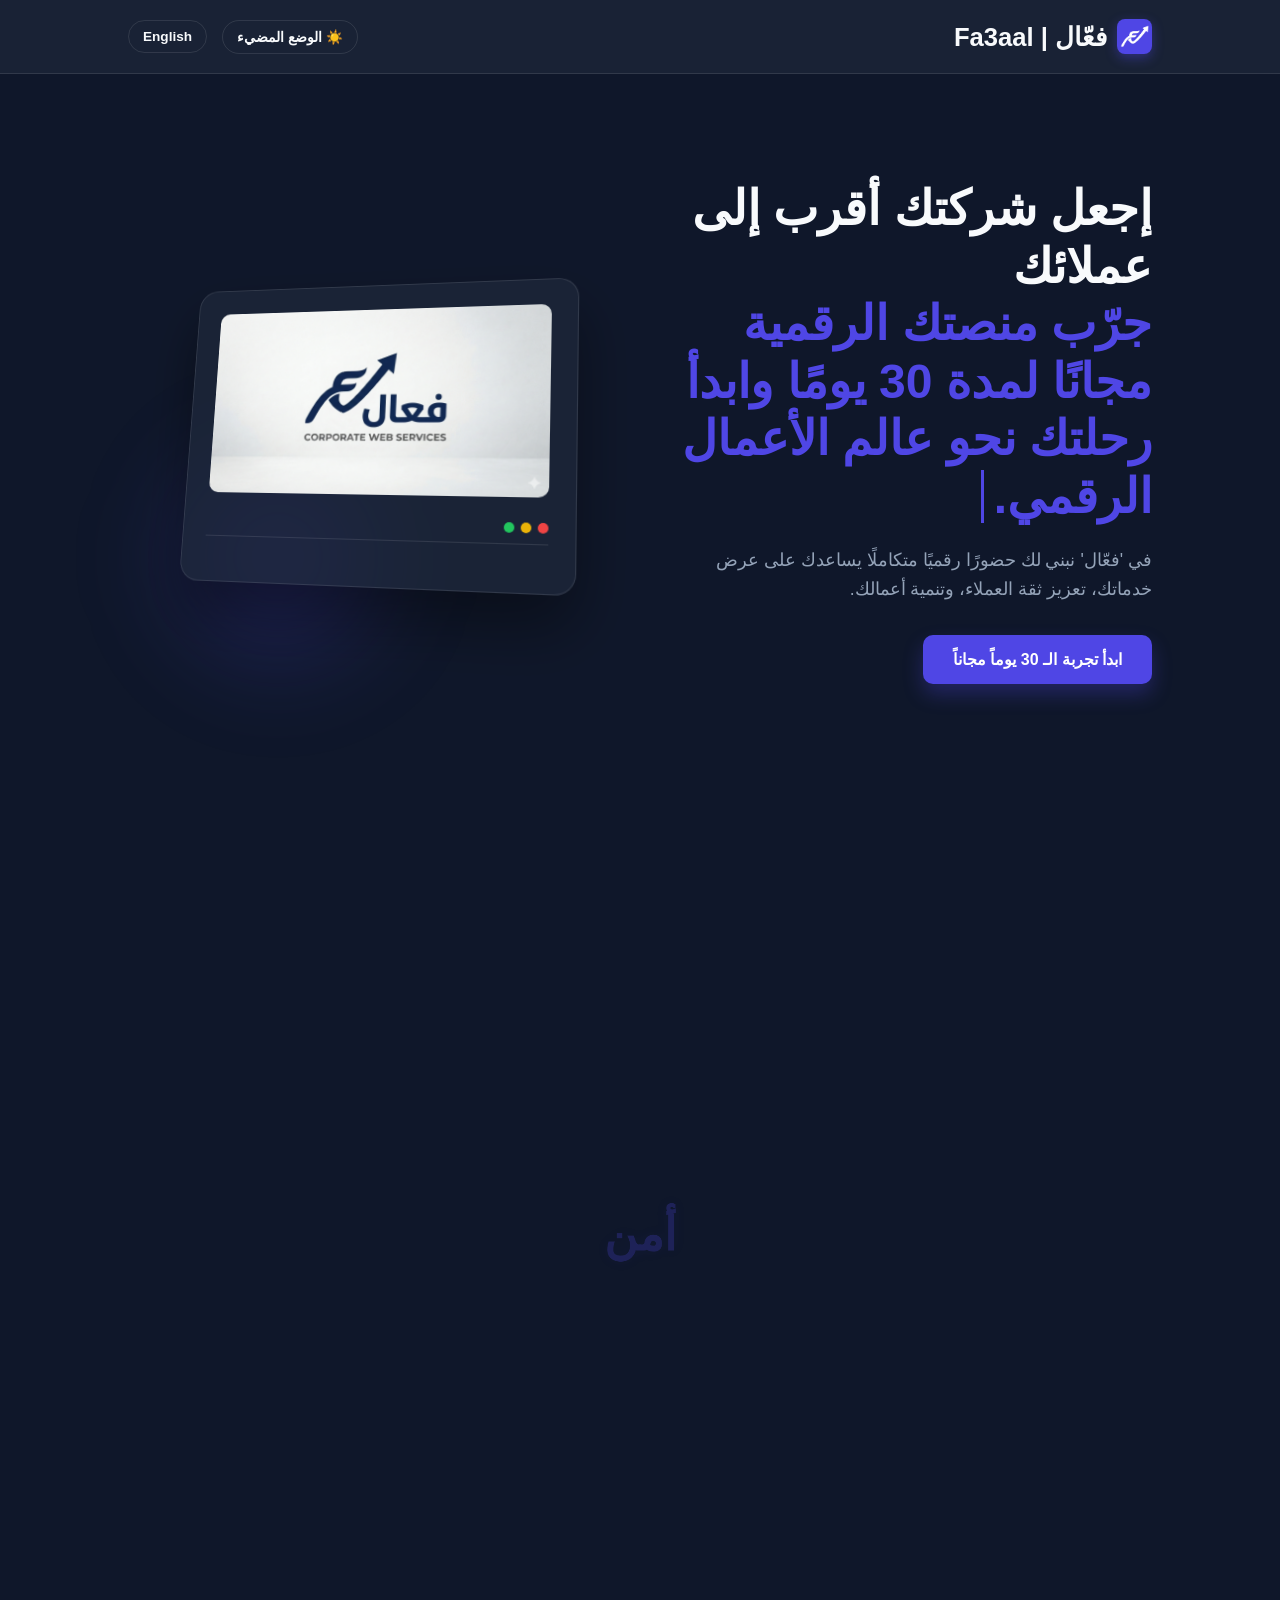
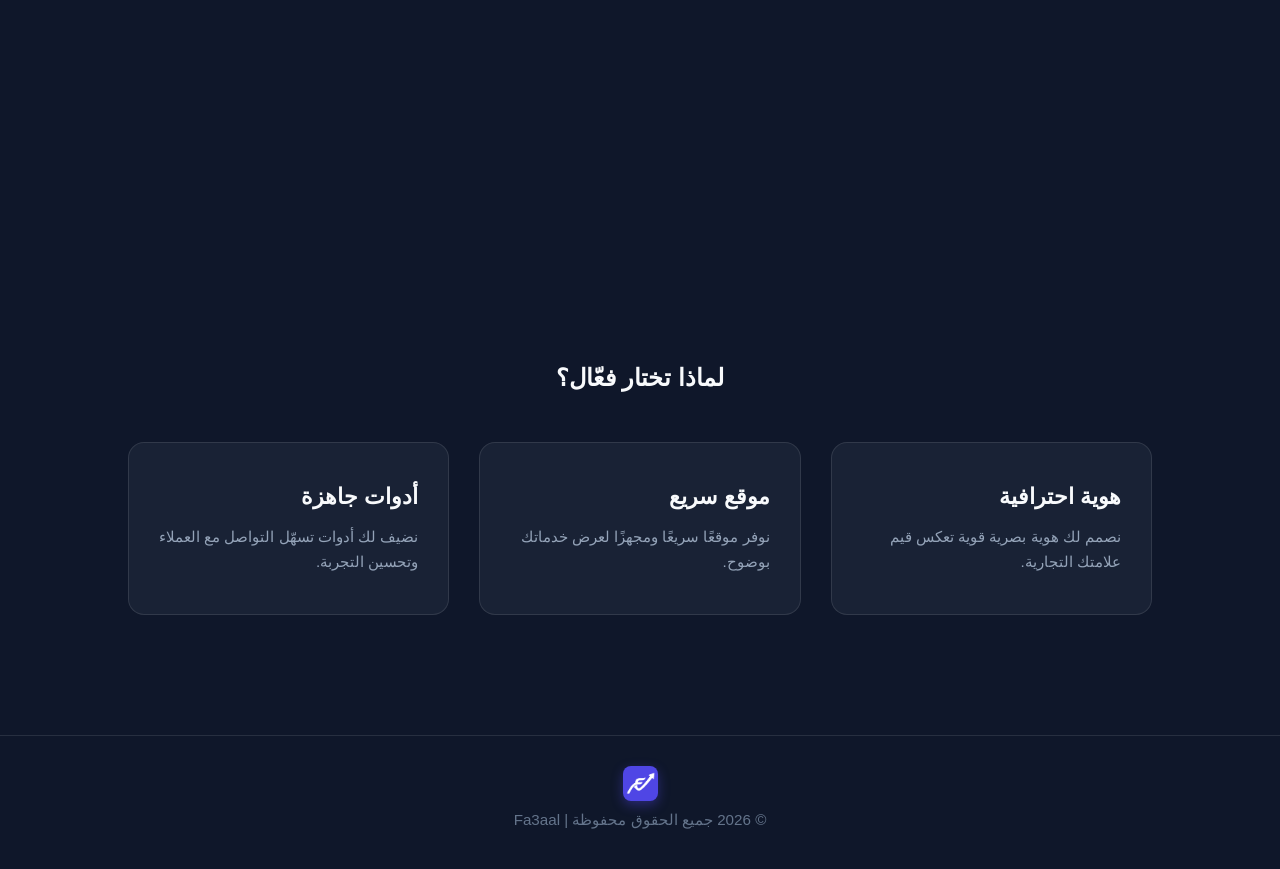
<file: index.html>
<!DOCTYPE html>
<html lang="ar" dir="rtl">
<head>
    <meta charset="UTF-8">
    <meta name="viewport" content="width=device-width, initial-scale=1.0">
    <title> فعال | Fa3aal</title>
    <link rel="icon" href="icons/logo.png">
    <link rel="stylesheet" href="css/style.css">
    <link rel="stylesheet" href="css/footer.css">
    <script src="js/main.js"></script>
    <script src="js/footer.js"></script>
</head>
<body data-theme="dark" data-lang="ar">

    <div class="bg-glow"></div>
    <nav>
        <div class="logo">
            <img src="icons/‏‏logo-white.png" alt="فعال | Fa3aal Logo" class="logo-box">
            <span id="logoTxt">فعّال | Fa3aal</span>
        </div>
        <div class="nav-controls">
            <button class="btn-toggle" onclick="toggleTheme()" id="themeBtn">☀️ الوضع المضيء</button>
            <button class="btn-toggle" onclick="toggleLang()" id="langBtn">English</button>
        </div>
    </nav>
    <section class="hero">
        <div class="hero-text reveal">
            <h1 id="mainHeading">إجعل شركتك أقرب إلى عملائك<br><span class="dynamic-text" id="changingText">بأمان مطلق وبدون تكلفة لمده شهر</span></h1>
            <p id="mainDesc">في "فعال" نبني لك حضورًا رقميًا متكاملًا يساعدك على عرض خدماتك، تعزيز ثقة العملاء، وتنمية أعمالك.</p>
            <div class="cta-buttons">
                <a href="#" class="btn-primary" onclick="triggerAction()" id="actionBtn">ابدأ تجربة الـ 30 يوماً مجاناً</a>
            </div>
        </div>
        
        <div class="hero-visual reveal-right">
            <div class="mockup-card" id="interactiveCard">
            <img src="images/fa3aal.png" class="fgimg">

                <div class="mockup-header">
                    <div class="dots">
                        <div class="dot"></div>
                        <div class="dot"></div>
                        <div class="dot"></div>
                    </div>
                </div>
            </div>
        </div>
    </section>

    <section class="brand-animation" aria-label="مشهد علامة تجارية">

    <div class="word-container">
        <div class="word wordsafe" data-i18n="wordsafe">أمن</div>
        <div class="word wordpractic" data-i18n="wordpractic">عملي</div>
        <div class="word wordactive" data-i18n="wordactive">فعّال</div>
    </div>
    </section>

    <section class="features reveal">
        <h2 data-i18n="featuresTitle">لماذا تختار فعال؟</h2>
        <div class="features-grid">
            <div class="card reveal reveal-delay-1">
                <h3 data-i18n="feature1Title">هوية احترافية</h3>
                <p data-i18n="feature1Desc">نصمم لك هوية بصرية قوية تعكس قيم علامتك التجارية.</p>
            </div>
            <div class="card reveal reveal-delay-2">
                <h3 data-i18n="feature2Title">موقع سريع</h3>
                <p data-i18n="feature2Desc">نوفر موقعًا سريعًا ومجهزًا لعرض خدماتك بوضوح.</p>
            </div>
            <div class="card reveal reveal-delay-3">
                <h3 data-i18n="feature3Title">أدوات جاهزة</h3>
                <p data-i18n="feature3Desc">نضيف لك أدوات تسهّل التواصل مع العملاء وتحسين التجربة.</p>
            </div>
        </div>
    </section>

    <div class="modal-overlay" id="trialModal" aria-hidden="true">
        <div class="trial-modal">
            <button type="button" class="close-modal" onclick="closeTrialModal()" aria-label="إغلاق">×</button>
            <h3 id="modalTitle" class="modaltitle">طلب تجربة 30 يوم</h3>
            <p id="modalDescription" class="modaldescription">يرجى إدخال بياناتك بدقة وسنواصل معك قريبًا.</p>

            <form id="trialForm" onsubmit="submitTrialForm(event)" action="https://formspree.io/f/mrewvpoa" method="POST">
                <label class="form-group">
                    <span id="nameLabel" class="formlabelname">الاسم الكامل</span>
                    <input type="text" id="trialName" name="name" required placeholder="اكتب اسمك الكامل">
                </label>

                <label class="form-group">
                    <span id="phoneLabel" class="formlabelphone">رقم الهاتف</span>
                    <input type="tel" id="trialPhone" name="phone" required placeholder="مثال: 0599123456">
                </label>

                <label class="form-group">
                    <span id="whatsappLabel" class="formlabelwhatsapp">رقم واتساب</span>
                    <div class="input-with-icon">
                        <span class="input-icon">💬</span>
                        <input type="tel" id="trialWhatsapp" name="whatsapp" required placeholder="أدخل رقم واتساب">
                    </div>
                </label>

                <label class="form-group">
                    <span id="emailLabel" class="formlabelemail">البريد الإلكتروني</span>
                    <input type="email" id="trialEmail" name="email" required placeholder="example@email.com">
                </label>

                <label class="form-group">
                    <span id="descriptionLabel" class="formlabeldescription">وصف مختصر للمشروع</span>
                    <textarea id="trialDescription" name="description" rows="4" required placeholder="اكتب وصفًا مختصرًا عن مشروعك"></textarea>
                </label>

                <div class="modal-actions">
                    <button type="button" id="cancelBtn" class="btn-secondary" onclick="closeTrialModal()">إلغاء</button>
                    <button type="submit" id="submitBtn" class="btn-primary">إرسال الطلب</button>
                </div>

                <p class="form-message" id="trialMessage" role="status"></p>
            </form>
        </div>
    </div>

    <footer class="site-footer">
        <div onclick="mainpagebtn()" class="footer-logo">
            <img  src="icons/‏‏logo-white.png" alt="Fa3aal Logo" class="logo-box footer-logo-box">
        </div>
        <p data-i18n="footerText" class="footerText">© 2026 جميع الحقوق محفوظة | Fa3aal</p>
    </footer>

</body>
</html>
</file>
<file: css/style.css>
:root {
            --primary: #4f46e5;
            --primary-hover: #4338ca;
            --bg-main: #0f172a;
            --bg-card: rgba(30, 41, 59, 0.7);
            --text-main: #f8fafc;
            --text-muted: #94a3b8;
            --border: rgba(255, 255, 255, 0.1);
        }

        [data-theme="light"] {
            --primary: #4f46e5;
            --primary-hover: #4338ca;
            --bg-main: #f8fafc;
            --bg-card: rgba(255, 255, 255, 0.8);
            --text-main: #0f172a;
            --text-muted: #64748b;
            --border: rgba(0, 0, 0, 0.08);
        }

        * {
            box-sizing: border-box;
            margin: 0;
            padding: 0;
            font-family: 'Segoe UI', Tahoma, Geneva, Verdana, sans-serif;
            transition: background-color 0.3s, color 0.3s;
        }

        body {
            background-color: var(--bg-main);
            color: var(--text-main);
            overflow-x: hidden;
            position: relative;
        }

        /* جزيئات خلفية متحركة برمجياً */
        .bg-glow {
            position: absolute;
            width: 300px;
            height: 300px;
            background: radial-gradient(circle, rgba(79, 70, 229, 0.3) 0%, transparent 70%);
            top: 10%;
            left: 10%;
            border-radius: 50%;
            filter: blur(40px);
            animation: floatGlow 8s infinite alternate ease-in-out;
            z-index: -1;
        }

        @keyframes floatGlow {
            0% { transform: translate(0, 0) scale(1); }
            100% { transform: translate(50px, 50px) scale(1.2); }
        }

        /* شريط التنقل الزجاجي العصري */
        nav {
            position: fixed;
            top: 0;
            left: 0;
            width: 100%;
            padding: 1.2rem 10%;
            background: var(--bg-card);
            backdrop-filter: blur(12px);
            -webkit-backdrop-filter: blur(12px);
            border-bottom: 1px solid var(--border);
            display: flex;
            justify-content: space-between;
            align-items: center;
            z-index: 1000;
        }

        .logo {
            font-size: 1.6rem;
            font-weight: 800;
            display: flex;
            align-items: center;
            gap: 10px;
        }

        .logo-box {
            background: var(--primary);
            color: white;
            width: 35px;
            height: 35px;
            display: flex;
            align-items: center;
            justify-content: center;
            border-radius: 8px;
            box-shadow: 0 4px 12px rgba(79, 70, 229, 0.4);
        }

        .nav-controls {
            display: flex;
            gap: 15px;
            align-items: center;
        }

        .btn-toggle {
            background: transparent;
            border: 1px solid var(--border);
            color: var(--text-main);
            padding: 8px 14px;
            border-radius: 20px;
            cursor: pointer;
            font-weight: 600;
            font-size: 0.85rem;
        }

        .btn-toggle:hover {
            background: var(--primary);
            color: white;
            border-color: var(--primary);
        }

        /* القسم الرئيسي ثلاثي الأبعاد والمنقسم الهيكل */
        .hero {
            padding: 180px 10% 100px 10%;
            display: grid;
            grid-template-columns: 1fr 1fr;
            gap: 40px;
            align-items: center;
            min-height: 85vh;
        }

        .hero-text h1 {
            font-size: 3rem;
            font-weight: 900;
            line-height: 1.2;
            margin-bottom: 20px;
        }

        .dynamic-text {
            color: var(--primary);
            border-left: 3px solid var(--primary);
            padding-left: 10px;
            animation: pulseText 2s infinite;
        }

        .hero-text p {
            color: var(--text-muted);
            font-size: 1.1rem;
            line-height: 1.7;
            margin-bottom: 30px;
        }

        .cta-buttons {
            display: flex;
            gap: 15px;
        }

        .btn-primary {
            background: var(--primary);
            color: white;
            padding: 15px 30px;
            border-radius: 10px;
            text-decoration: none;
            font-weight: 700;
            box-shadow: 0 10px 20px rgba(79, 70, 229, 0.3);
            transition: transform 0.2s, box-shadow 0.2s;
        }

        .btn-primary:hover {
            background: var(--primary-hover);
            transform: translateY(-3px);
            box-shadow: 0 15px 25px rgba(79, 70, 229, 0.5);
        }

        /* الماكت التفاعلي ثلاثي الأبعاد (Interactive 3D Card Mockup) */
        .hero-visual {
            display: flex;
            justify-content: center;
            perspective: 1000px; /* يعطي عمق ثلاثي الأبعاد */
        }

        .mockup-card {
            background: var(--bg-card);
            border: 1px solid var(--border);
            border-radius: 20px;
            padding: 25px;
            width: 100%;
            max-width: 400px;
            box-shadow: 0 30px 60px rgba(0,0,0,0.4);
            transform: rotateY(-15deg) rotateX(10deg);
            transition: transform 0.5s ease;
        }

        .mockup-card:hover {
            transform: rotateY(0deg) rotateX(0deg) scale(1.05);
        }

        .mockup-header {
            display: flex;
            justify-content: space-between;
            align-items: center;
            margin-bottom: 20px;
            border-bottom: 1px solid var(--border);
            padding-bottom: 10px;
        }

        .dots {
            display: flex;
            gap: 6px;
        }

        .dot {
            width: 10px;
            height: 10px;
            border-radius: 50%;
            background: #ef4444;
        }
        .dot:nth-child(2) { background: #eab308; }
        .dot:nth-child(3) { background: #22c55e; }

        .mockup-url {
            font-family: monospace;
            font-size: 0.8rem;
            color: var(--text-muted);
        }

        .mockup-body {
            background: rgba(0,0,0,0.2);
            height: 150px;
            border-radius: 10px;
            display: flex;
            align-items: center;
            justify-content: center;
            font-weight: 700;
            color: var(--primary);
            border: 1px dashed var(--border);
        }

        /* قسم الميزات ببطاقات تفاعلية مرتفعة */
        .features {
            padding: 80px 10%;
            text-align: center;
        }

        .features-grid {
            display: grid;
            grid-template-columns: repeat(auto-fit, minmax(280px, 1fr));
            gap: 30px;
            margin-top: 50px;
        }

        .card {
            background: var(--bg-card);
            border: 1px solid var(--border);
            padding: 40px 30px;
            border-radius: 16px;
            text-align: right;
            cursor: pointer;
            position: relative;
            overflow: hidden;
        }

        .card::before {
            content: '';
            position: absolute;
            top: 0;
            left: 0;
            width: 100%;
            height: 4px;
            background: var(--primary);
            transform: scaleX(0);
            transition: transform 0.3s ease;
        }

        .card:hover::before {
            transform: scaleX(1);
        }

        .card:hover {
            transform: translateY(-10px);
            box-shadow: 0 20px 4px -10px var(--border);
        }

        .card h3 {
            margin-bottom: 15px;
            font-size: 1.4rem;
        }

        .card p {
            color: var(--text-muted);
            font-size: 0.95rem;
            line-height: 1.6;
        }

        /* الشاشات الصغيرة الاستجابة */
        @media (max-width: 768px) {
            nav { padding: 1rem 5%; }
            .hero {
                grid-template-columns: 1fr;
                padding-top: 130px;
                text-align: center;
            }
            .hero-text h1 { font-size: 2.2rem; }
            .cta-buttons { justify-content: center; }
            .hero-visual { order: -1; }
            .mockup-card { transform: none; }
        }

        .modal-overlay {
            position: fixed;
            inset: 0;
            background: rgba(2, 6, 23, 0.72);
            backdrop-filter: blur(6px);
            display: none;
            align-items: center;
            justify-content: center;
            padding: 20px;
            z-index: 2000;
        }

        .modal-overlay.active {
            display: flex;
        }
        .fgimg{
            width: 100%;
            height: auto;
            border-radius: 10px;
            margin-bottom: 20px;
            object-fit: contain;
        }

        .trial-modal {
            width: 100%;
            max-width: 520px;
            background: var(--bg-card);
            border: 1px solid var(--border);
            border-radius: 20px;
            padding: 24px;
            box-shadow: 0 25px 60px rgba(0, 0, 0, 0.35);
            position: relative;
        }

        .close-modal {
            position: absolute;
            top: 12px;
            left: 12px;
            border: none;
            background: transparent;
            color: var(--text-main);
            font-size: 1.5rem;
            cursor: pointer;
        }

        .trial-modal h3 {
            margin-bottom: 8px;
            font-size: 1.4rem;
        }

        .trial-modal p {
            color: var(--text-muted);
            margin-bottom: 16px;
            line-height: 1.6;
        }

        .form-group {
            display: flex;
            flex-direction: column;
            gap: 8px;
            margin-bottom: 14px;
            font-weight: 600;
        }

        .form-group input,
        .form-group select,
        .form-group textarea {
            width: 100%;
            border: 1px solid var(--border);
            background: rgba(255, 255, 255, 0.06);
            color: var(--text-main);
            padding: 12px 14px;
            border-radius: 10px;
            outline: none;
        }

        .input-with-icon {
            position: relative;
        }

        .input-icon {
            position: absolute;
            right: 12px;
            top: 50%;
            transform: translateY(-50%);
            font-size: 1rem;
            pointer-events: none;
        }

        .input-with-icon input {
            padding-right: 42px;
        }

        .form-group textarea {
            resize: vertical;
            min-height: 90px;
        }

        .modal-actions {
            display: flex;
            justify-content: flex-end;
            gap: 10px;
            margin-top: 8px;
        }

        .btn-secondary {
            background: transparent;
            border: 1px solid var(--border);
            color: var(--text-main);
            padding: 12px 16px;
            border-radius: 10px;
            cursor: pointer;
        }

        .form-message {
            margin-top: 14px;
            min-height: 20px;
            font-weight: 600;
        }

        body.modal-open {
            overflow: hidden;
        }



        .reveal {
            opacity: 0;
            transform: translateY(50px);
            transition: opacity 0.8s ease, transform 0.8s ease;
        }

        .reveal.active {
            opacity: 1;
            transform: translateY(0);
        }

        .reveal-right {
            opacity: 0;
            transform: translateX(80px);
            transition: opacity 0.8s ease, transform 0.8s ease;
        }

        .reveal-right.active {
            opacity: 1;
            transform: translateX(0);
        }

        .reveal-delay-1 { transition-delay: 0.1s; }
        .reveal-delay-2 { transition-delay: 0.3s; }
        .reveal-delay-3 { transition-delay: 0.5s; }

.brand-animation {
    position: relative;
    height: 300vh;
    overflow: visible;
}


.brand-animation .word-container {
    position: sticky;
    top: 0;
    height: 100vh;

    display: flex;
    align-items: center;
    justify-content: center;
}


.brand-animation .word {
    position: absolute;
    
    width: 100%;
    text-align: center;

    transform: scale(0);
    opacity: 0;

    font-size: clamp(3rem, 8vw, 7rem);
    font-weight: 900;
    color: var(--primary);

    text-shadow: 0 0 30px rgba(79,70,229,0.25);

    will-change: transform, opacity;
}

.brand-animation .wordactive.active-word {
    color: var(--text-main);
    text-shadow: 0 0 20px rgba(255, 255, 255, 0.12);
    transition: color 0.3s ease;
}
</file>
<file: css/footer.css>
.site-footer {
            padding: 30px 10% 40px;
            text-align: center;
            border-top: 1px solid var(--border);
            margin-top: 40px;
            background: #0f172a;
        }

        .footer-logo {
            display: flex;
            justify-content: center;
            margin-bottom: 10px;
        }

        .footer-logo-box {
            width: 42px;
            height: 42px;

        }

        .site-footer p {
            color: #64748b;
            font-size: 0.95rem;
        }
                .logo-box {
            background: #4f46e5;
            color: white;
            width: 35px;
            height: 35px;
            display: flex;
            align-items: center;
            justify-content: center;
            border-radius: 8px;
            box-shadow: 0 4px 12px rgba(79, 70, 229, 0.4);
        }
</file>
